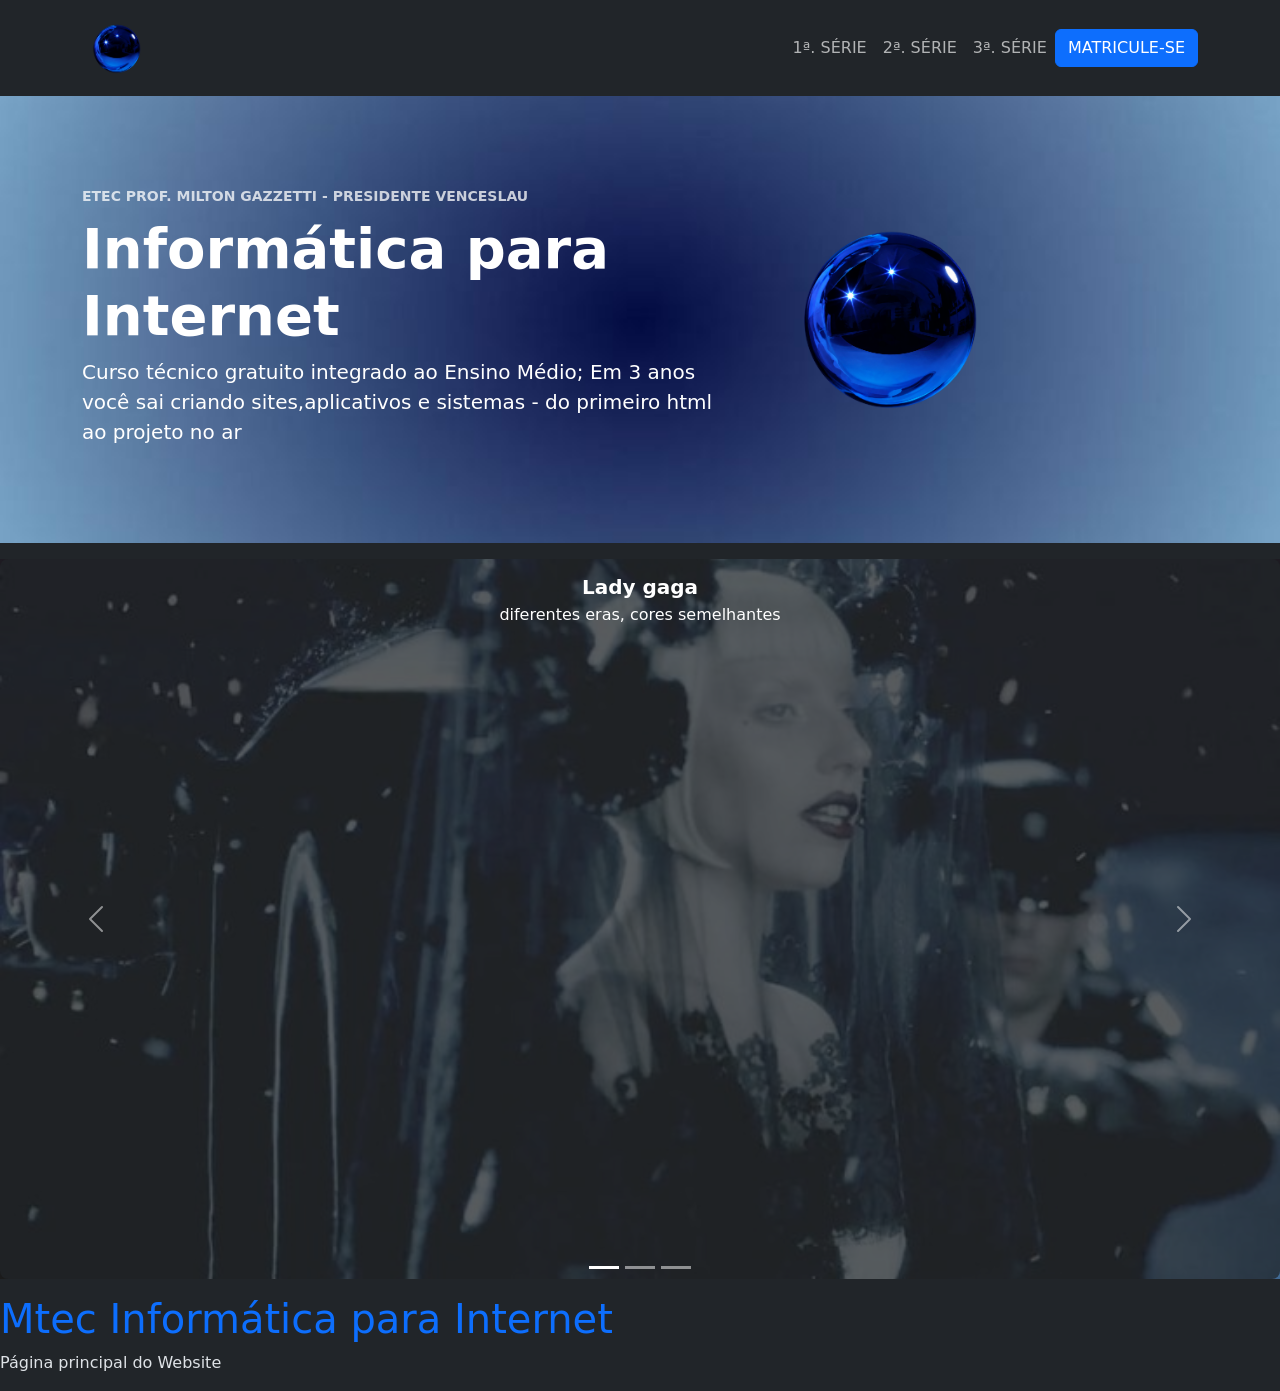
<file: index.html>
<!doctype html>
<html lang="pt-br">
    <head>
        <title>Mtec Informática para Internet</title>
        <meta charset="utf-8" />
        <meta name="viewport" content="width=device-width, initial-scale=1" />
        <link href="css/bootstrap.css" rel="stylesheet" />
        <style>
            .header-foto {
                background-image: url(images/blue_wallpaper.png);
               background-size: cover, cover; 
               background-position: center center, center center;
               background-repeat: no-repeat, no-repeat;
            }
        </style>
    </head>
    <!-- <body class="pt-5"> -->
        <body data-bs-theme="dark" style="padding-top: 90px;">
    <nav class="navbar navbar-expand-lg bg-dark fixed-top text-uppercase">
        <div class="container">
            <a class="navbar-brand active" href="#">
                <img src="images/artpop.png" alt="logo lady gaga" height="70" class="rounded-circle" />
            </a>
            <button
                class="navbar-toggler"
                type="button"
                data-bs-toggle="collapse"
                data-bs-target="#menuPrincipal"
                aria-controls="menuPrincipal"
                aria-expanded="false"
                aria-label="Abrir menu"
            >
                <span class="navbar-toggler-icon"></span>
            </button>

            <div class="collapse navbar-collapse" id="menuPrincipal">
                <ul class="navbar-nav ms-auto">
                    <li class="nav-item">
                        <a class="nav-link" href="primeiro.html" aria-current="page">1ª. Série</a>
                        <!-- Segura o ALT e digita 167 -->
                    </li> 

                    <li class="nav-item">
                        <a class="nav-link" href="segundo.html">2ª. Série</a>
                    </li>

                    <li class="nav-item">
                        <a class="nav-link" href="terceiro.html">3ª. Série</a>
                    </li>
                </ul>

                <a href="#" class="btn btn-primary">Matricule-se</a>
            </div>
        </div>
    </nav>
    <!--<header class="text-white py-5" style="background: linear-gradient(120deg, #0f172a 0%, #1e3a5f 55%, #0d6fed 130%);"> -->
  <!--<header class="text-white py-5" style="background: #a6d9ed;background: linear-gradient(90deg,rgba(166, 217, 237, 1) 8%, rgba(52, 115, 186, 1) 50%, rgba(50, 68, 168, 1) 90%);"> -->
     <header class="text-white py-5 header-foto">
    <div class="container py-5">
        <div class="row align-items-center g-5">
        <div class="col-lg-7">
           <p class="text-uppercase small fw-semibold mb-2 opacity-75">Etec Prof. Milton Gazzetti - Presidente Venceslau</p>
           <h1 class="display-4 fw-bold">Informática para Internet</h1>
           <p class="lead mb-0">
            Curso técnico gratuito integrado ao Ensino Médio; Em 3 anos você sai criando sites,aplicativos e
            sistemas - do primeiro html ao projeto no ar
        </p>
        </div>
        <div class="col-lg-5 d-none d-lg-block">
        <img
            src="images/artpop.png"
            alt="simbolo pegado do pinterest da Lady Gaga"
            class="img-fluid rounded-circle"
            style="max-height: 260px; border-radius: 50%;"   
        />
    </div>
    </div>
    </div>
    </header>

    <!-- Início do carrossel -->
     <section id="carrosselprojetos" class="carousel slide py-3" data-bs-theme="light">
        <div class="carousel-indicators">
            <button type="button" data-bs-target="#carrosselprojetos" data-bs-slide-to="0" class="active" aria-current="true" aria-label="Foto da musica alejandro de Lady Gaga"></button>
            <button type="button" data-bs-target="#carrosselprojetos" data-bs-slide-to="0" aria-label="Foto de Lady Gaga em era diferente"></button>
            <button type="button" data-bs-target="#carrosselprojetos" data-bs-slide-to="0" aria-label="Foto de Lady Gaga"></button>
        </div>
       <!-- <section id="carrosselprojetos" class="container carousel slide py-3" data-bs-theme="light"> -->
        <div class="carousel-inner">
            <div class="carousel-item active">
                <div class="ratio ratio-16x9">
                    <img src="images/lady_gaga_png.png" alt="Foto da musica alejandro de Lady Gaga"
                    class="object-fit-cover"> 
                    
                            <div class="carousel-caption d-done d-md-block text-bg-dark bg-opacity-75 rounded-3 p-3">
            <h5 class="fw-semibold mb-1">Lady gaga</h5>
            <p class="mb-0">diferentes eras, cores semelhantes</p>
        </div>

             <div class="carousel-item">
                <div class="ratio ratio-16x9">
                    <img src="images/ladygaga_azul.png" alt="foto da lady gaga" 
                    class="object-fit-cover">
                </div>

                <div class="carousel-caption d-done d-md-block text-bg-dark bg-opacity-75 rounded-3 p-3">
            <h5 class="fw-semibold mb-1">Lady gaga</h5>
            <p class="mb-0">diferentes eras, cores semelhantes</p>
                </div>
            </div>
                </div>
            </div>

        </div>
        <button class="carousel-control-prev" type="button" data-bs-target="#carrosselprojetos" data-bs-slide="prev">
        <span class="carousel-control-prev-icon" aria-hidden="true"></span>
        <span class="visually-hidden"></span>
    </button>

    <button class="carousel-control-next" type="button" data-bs-target="#carrosselprojetos" data-bs-slide="prev">
        <span class="carousel-control-next-icon" aria-hidden="true"></span>
        <span class="visually-hidden"></span>
       </button>
     </section>
    <!-- Final do carrossel -->

        <h1 class="text-primary">Mtec Informática para Internet</h1>
        <p>Página principal do Website</p>
        <script src="js/bootstrap.bundle.min.js"></script>
    </body>
</html>
</file>
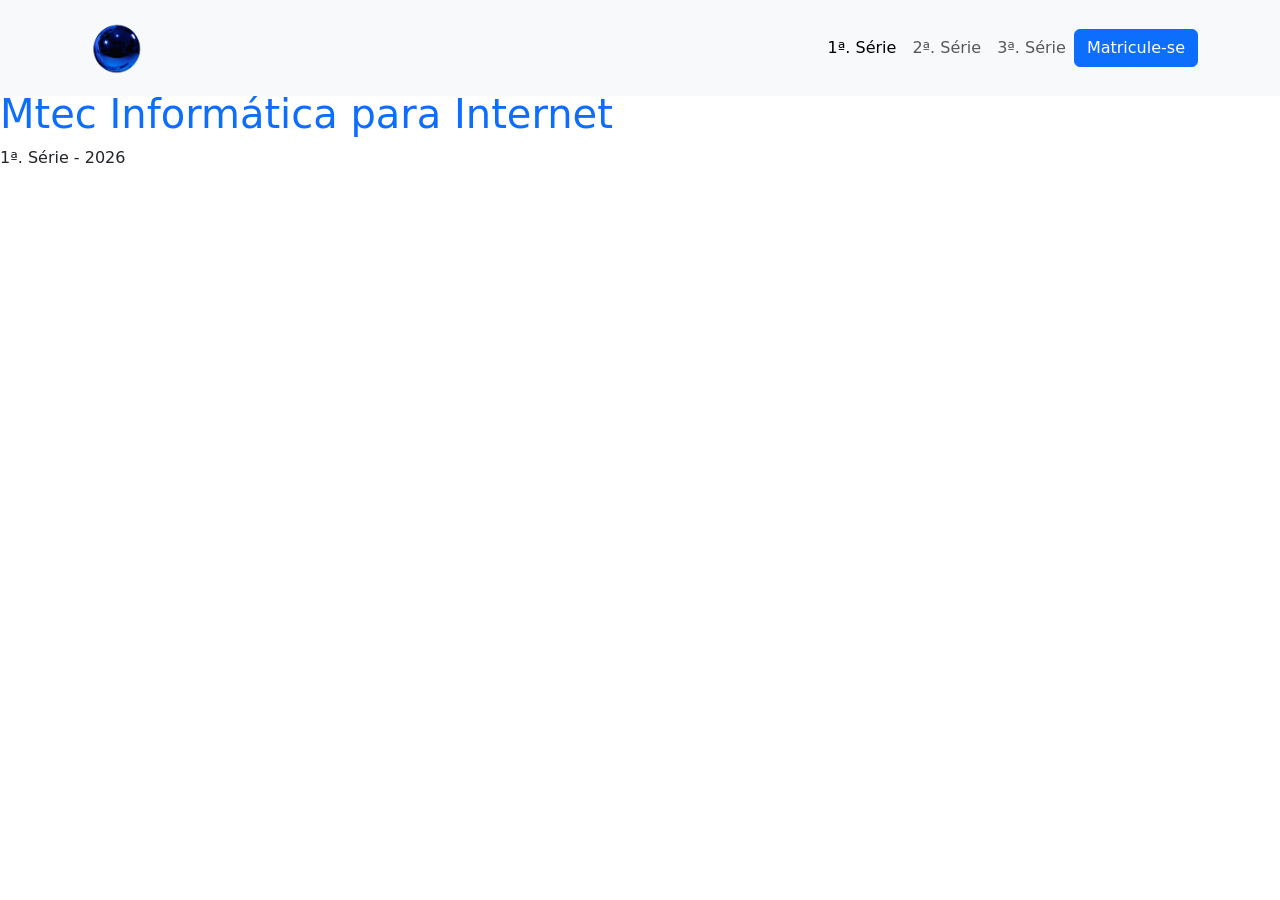
<file: primeiro.html>
<!doctype html>
<html lang="pt-br">
    <head>
        <title>Mtec Informática para Internet</title>
        <meta charset="utf-8" />
        <meta name="viewport" content="width=device-width, initial-scale=1" />
        <link href="css/bootstrap.css" rel="stylesheet" />
    </head>
    <!-- <body class="pt-5"> -->
        <body style="padding-top: 90px;">
    <nav class="navbar navbar-expand-lg bg-body-tertiary fixed-top">
        <div class="container">
           <!-- <a class="navbar-brand" href="#">Início</a>-->
            <a class="navbar-brand" href="index.html">
                <img src="images/artpop.png" alt="logo lady gaga" height="70" class="rounded-circle" />
            </a>
            <button
                class="navbar-toggler"
                type="button"
                data-bs-toggle="collapse"
                data-bs-target="#menuPrincipal"
                aria-controls="menuPrincipal"
                aria-expanded="false"
                aria-label="Abrir menu"
            >
                <span class="navbar-toggler-icon"></span>
            </button>

            <div class="collapse navbar-collapse" id="menuPrincipal">
                <ul class="navbar-nav ms-auto">
                    <li class="nav-item">
                        <a class="nav-link active" href="primeiro.html" aria-current="page">1ª. Série</a>
                    </li>

                    <li class="nav-item">
                        <a class="nav-link" href="segundo.html">2ª. Série</a>
                    </li>

                    <li class="nav-item">
                        <a class="nav-link" href="terceiro.html">3ª. Série</a>
                    </li>
                </ul>

                <a href="#" class="btn btn-primary">Matricule-se</a>
            </div>
        </div>
    </nav>

        <h1 class="text-primary">Mtec Informática para Internet</h1>
        <p>1ª. Série - 2026</p>
        <script src="js/bootstrap.bundle.min.js"></script>
    </body>
</html>
</file>
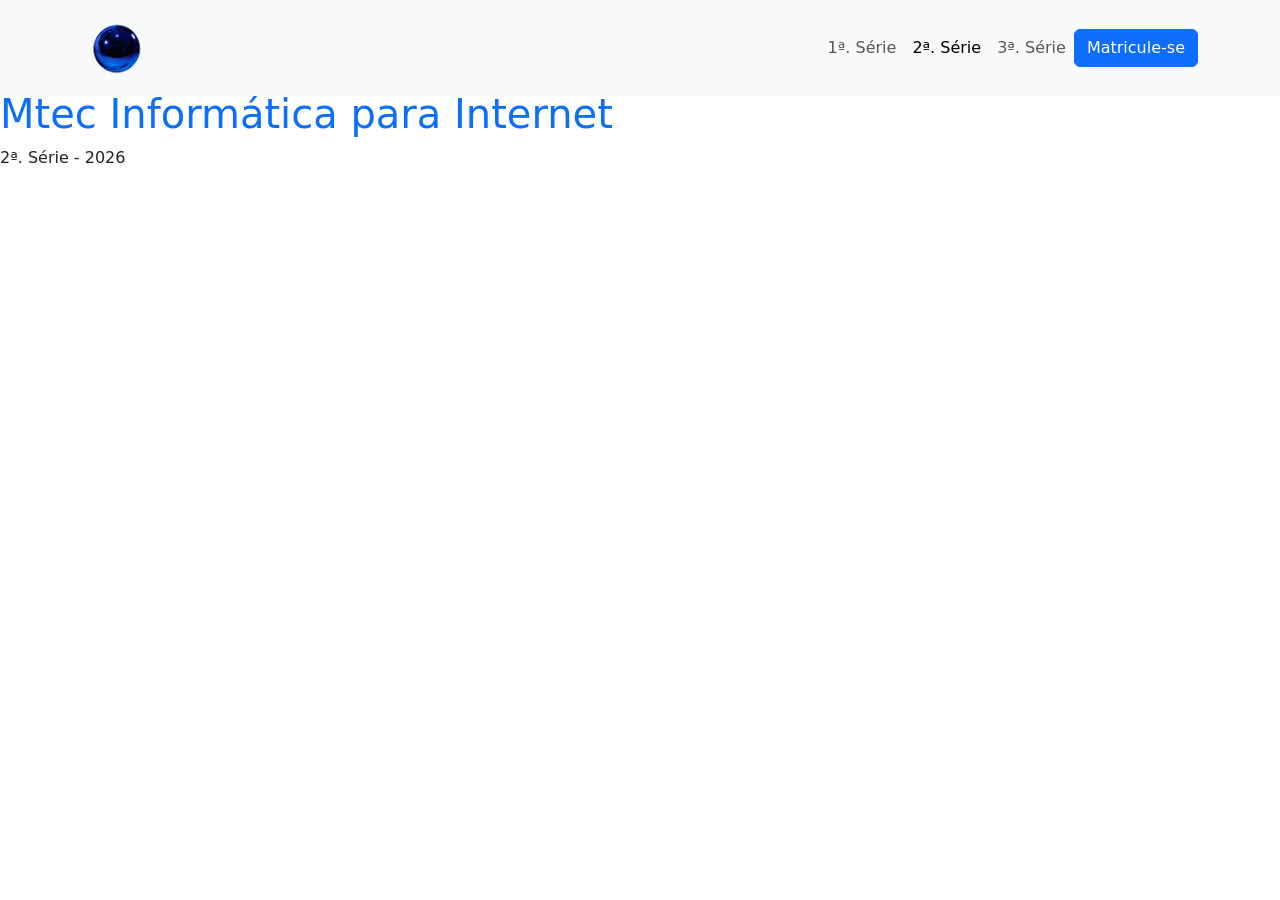
<file: segundo.html>
<!doctype html>
<html lang="pt-br">
    <head>
        <title>Mtec Informática para Internet</title>
        <meta charset="utf-8" />
        <meta name="viewport" content="width=device-width, initial-scale=1" />
        <link href="css/bootstrap.css" rel="stylesheet" />
    </head>
    <!-- <body class="pt-5"> -->
        <body style="padding-top: 90px;">
    <nav class="navbar navbar-expand-lg bg-body-tertiary fixed-top">
        <div class="container">
           <!-- <a class="navbar-brand" href="#">Início</a>-->
            <a class="navbar-brand" href="#">
                <img src="images/artpop.png" alt="logo lady gaga" height="70" class="rounded-circle" />
            </a>
            <button
                class="navbar-toggler"
                type="button"
                data-bs-toggle="collapse"
                data-bs-target="#menuPrincipal"
                aria-controls="menuPrincipal"
                aria-expanded="false"
                aria-label="Abrir menu"
            >
                <span class="navbar-toggler-icon"></span>
            </button>

            <div class="collapse navbar-collapse" id="menuPrincipal">
                <ul class="navbar-nav ms-auto">
                    <li class="nav-item">
                        <a class="nav-link" href="primeiro.html">1ª. Série</a>
                    </li>

                    <li class="nav-item">
                        <a class="nav-link active" href="segundo.html" aria-current="page">2ª. Série</a>
                    </li>

                    <li class="nav-item">
                        <a class="nav-link" href="terceiro.html">3ª. Série</a>
                    </li>
                </ul>

                <a href="#" class="btn btn-primary">Matricule-se</a>
            </div>
        </div>
    </nav>

        <h1 class="text-primary">Mtec Informática para Internet</h1>
        <p>2ª. Série - 2026</p>
        <script src="js/bootstrap.bundle.min.js"></script>
    </body>
</html>
</file>
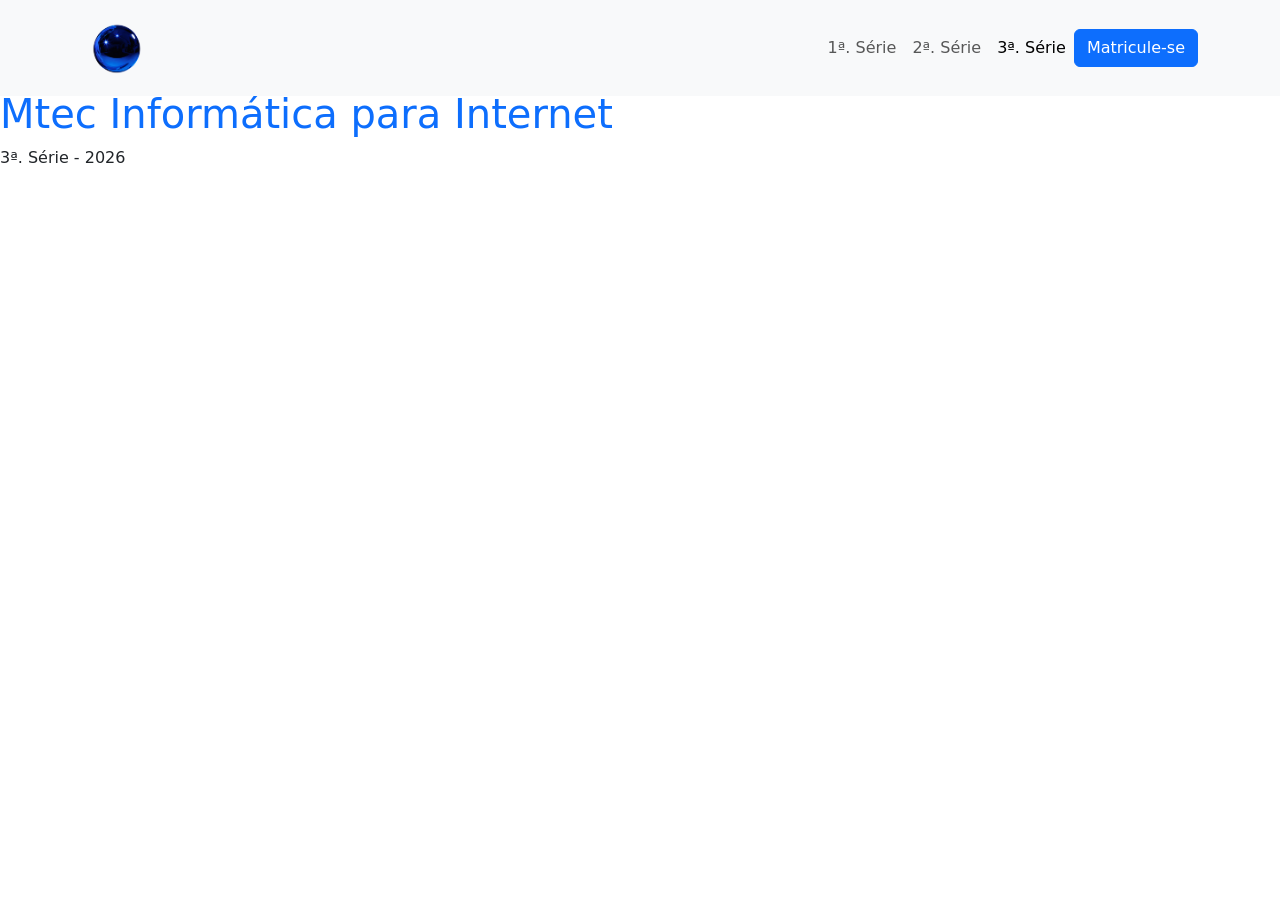
<file: terceiro.html>
<!doctype html>
<html lang="pt-br">
    <head>
        <title>Mtec Informática para Internet</title>
        <meta charset="utf-8" />
        <meta name="viewport" content="width=device-width, initial-scale=1" />
        <link href="css/bootstrap.css" rel="stylesheet" />
    </head>
    <!-- <body class="pt-5"> -->
        <body style="padding-top: 90px;">
    <nav class="navbar navbar-expand-lg bg-body-tertiary fixed-top">
        <div class="container">
           <!-- <a class="navbar-brand" href="#">Início</a>-->
            <a class="navbar-brand" href="#">
                <img src="images/artpop.png" alt="logo lady gaga" height="70" class="rounded-circle" />
            </a>
            <button
                class="navbar-toggler"
                type="button"
                data-bs-toggle="collapse"
                data-bs-target="#menuPrincipal"
                aria-controls="menuPrincipal"
                aria-expanded="false"
                aria-label="Abrir menu"
            >
                <span class="navbar-toggler-icon"></span>
            </button>

            <div class="collapse navbar-collapse" id="menuPrincipal">
                <ul class="navbar-nav ms-auto">
                    <li class="nav-item">
                        <a class="nav-link" href="primeiro.html">1ª. Série</a>
                    </li>

                    <li class="nav-item">
                        <a class="nav-link" href="segundo.html">2ª. Série</a>
                    </li>

                    <li class="nav-item">
                        <a class="nav-link active" href="terceiro.html" aria-current="page">3ª. Série</a>
                    </li>
                </ul>

                <a href="#" class="btn btn-primary">Matricule-se</a>
            </div>
        </div>
    </nav>

        <h1 class="text-primary">Mtec Informática para Internet</h1>
        <p>3ª. Série - 2026</p>
        <script src="js/bootstrap.bundle.min.js"></script>
    </body>
</html>
</file>
